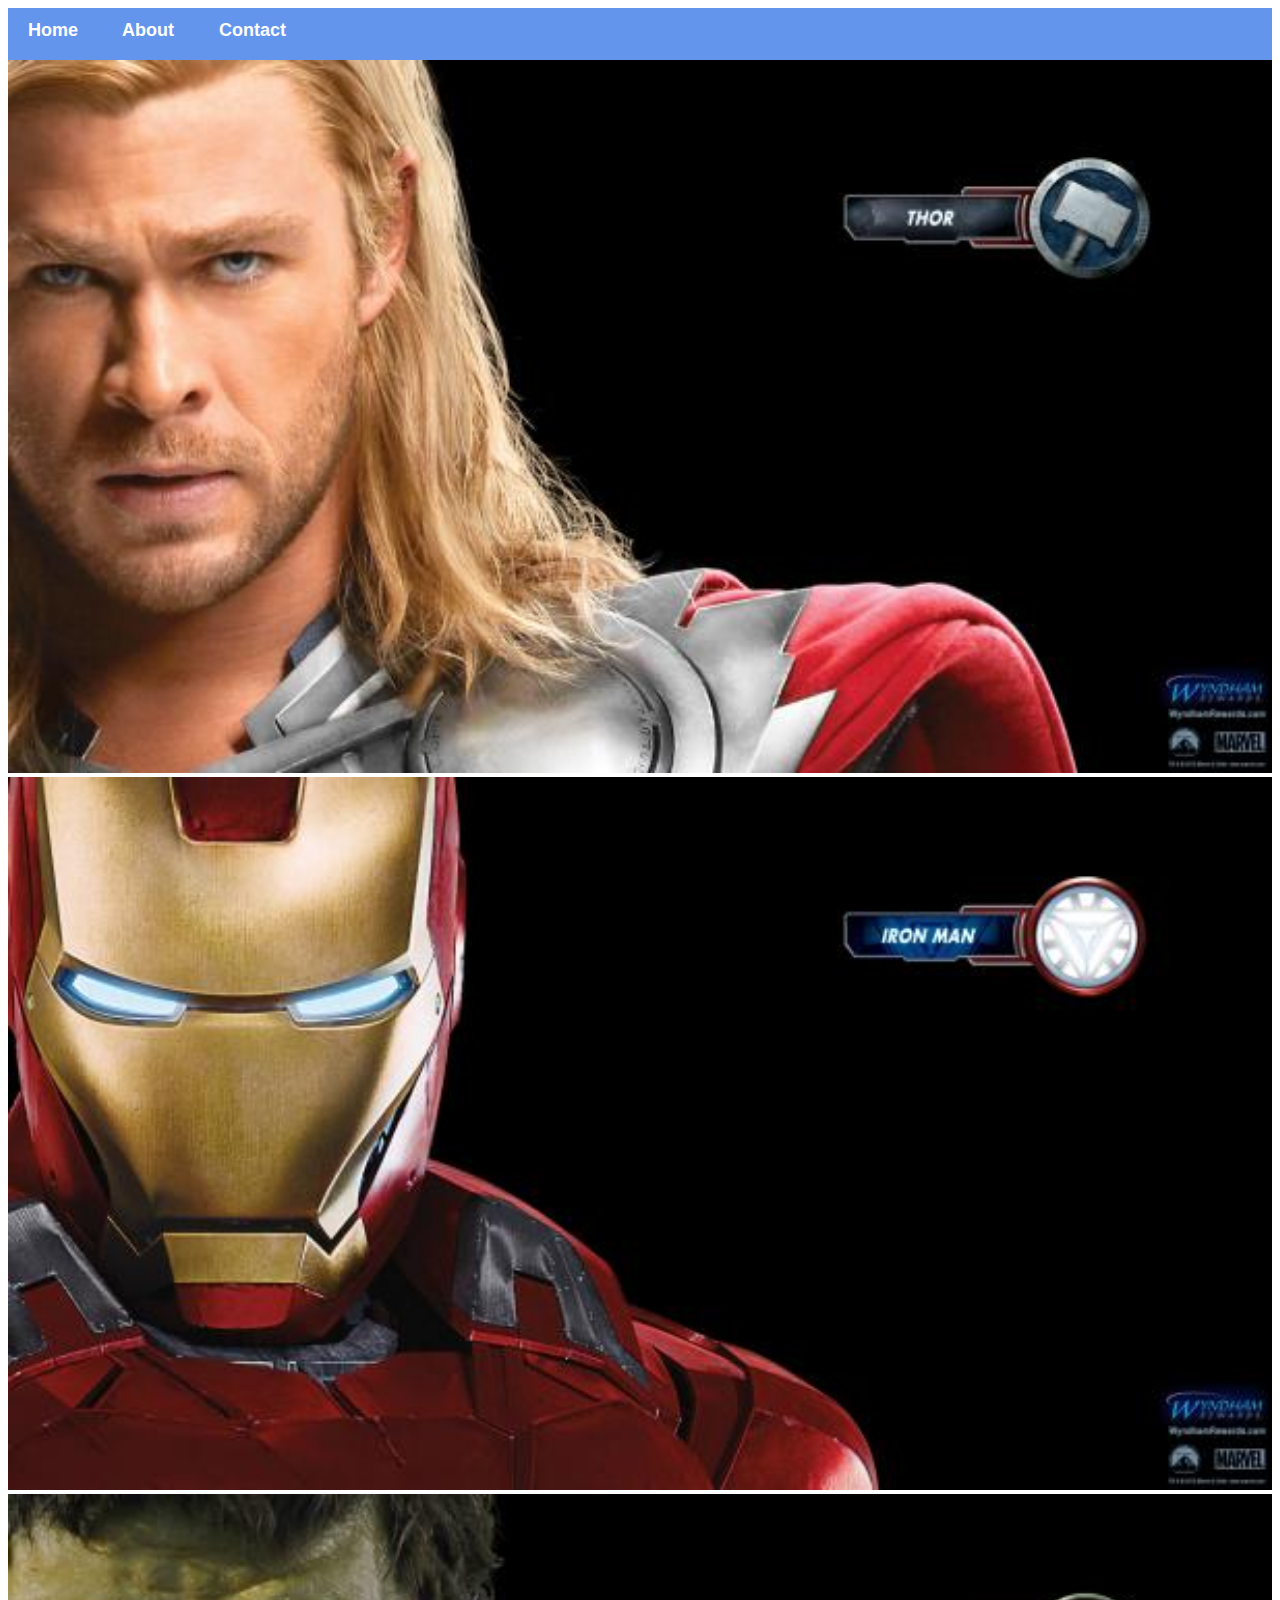
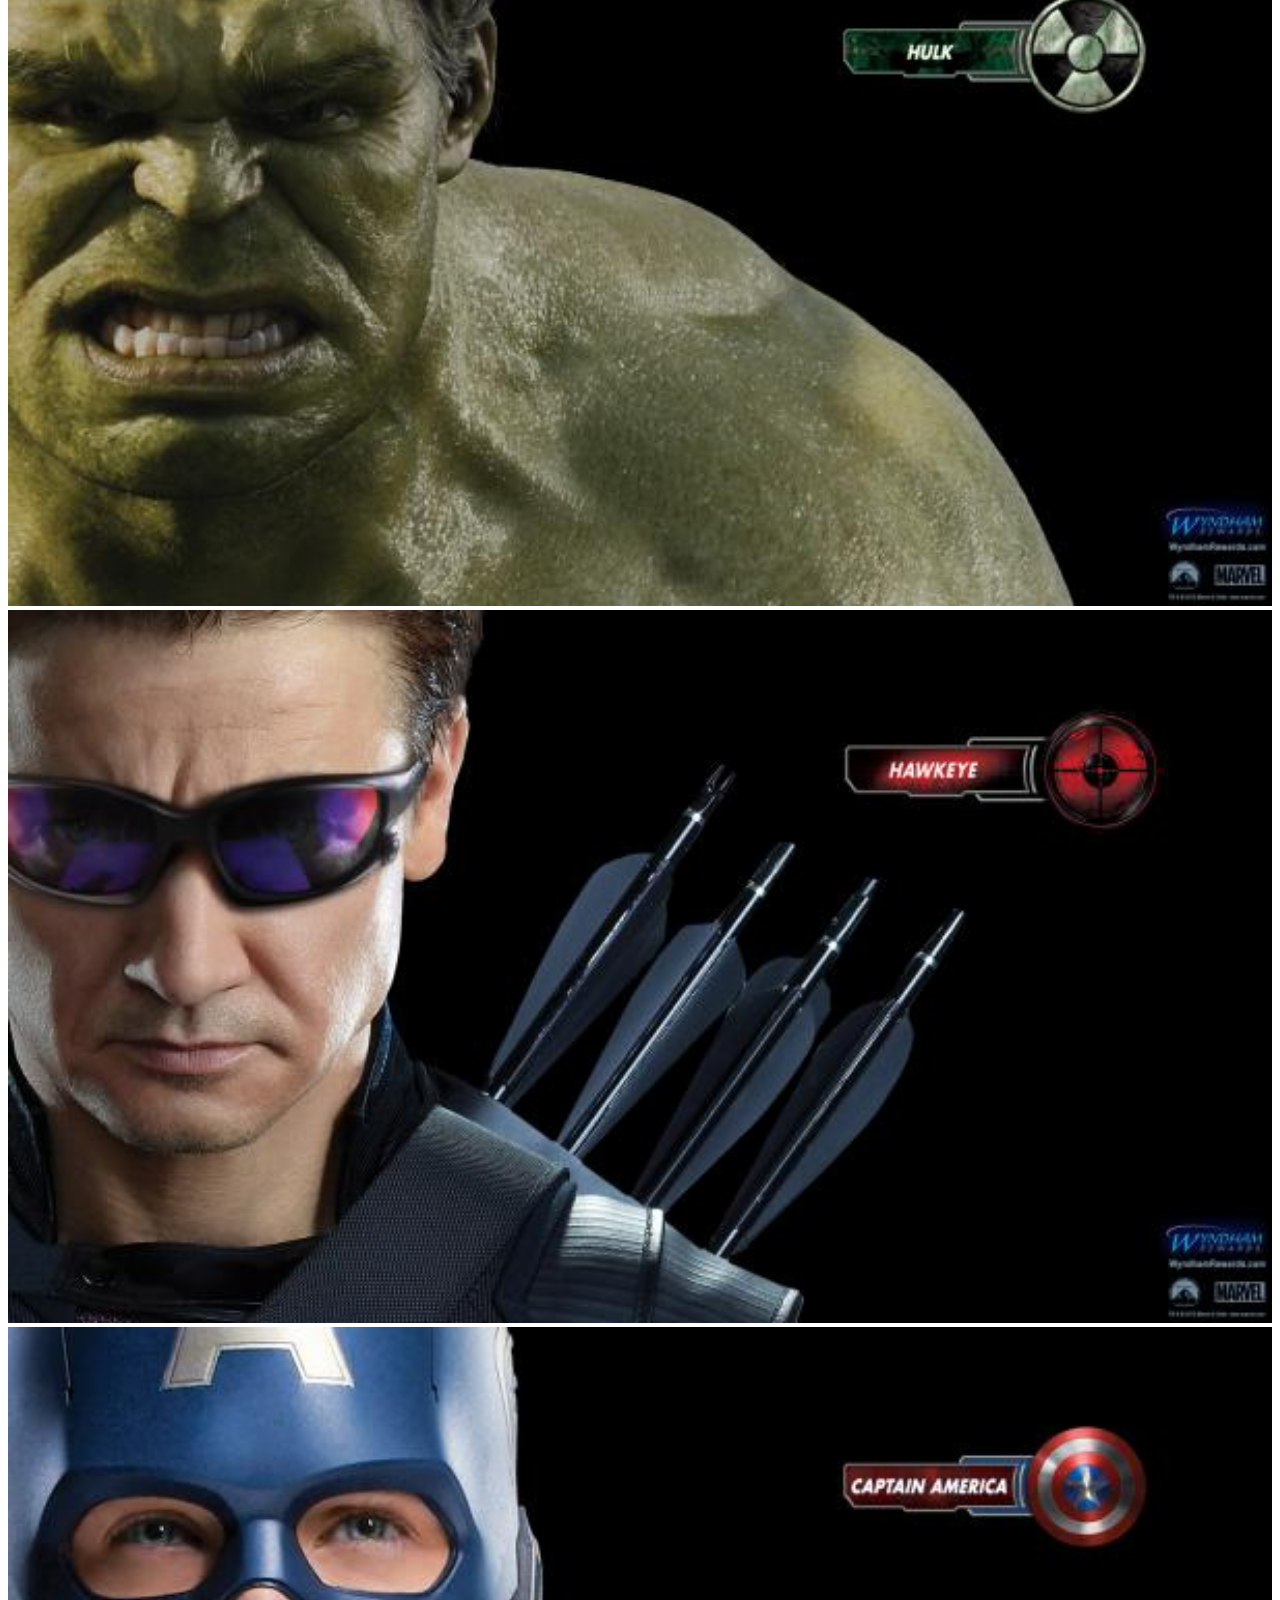
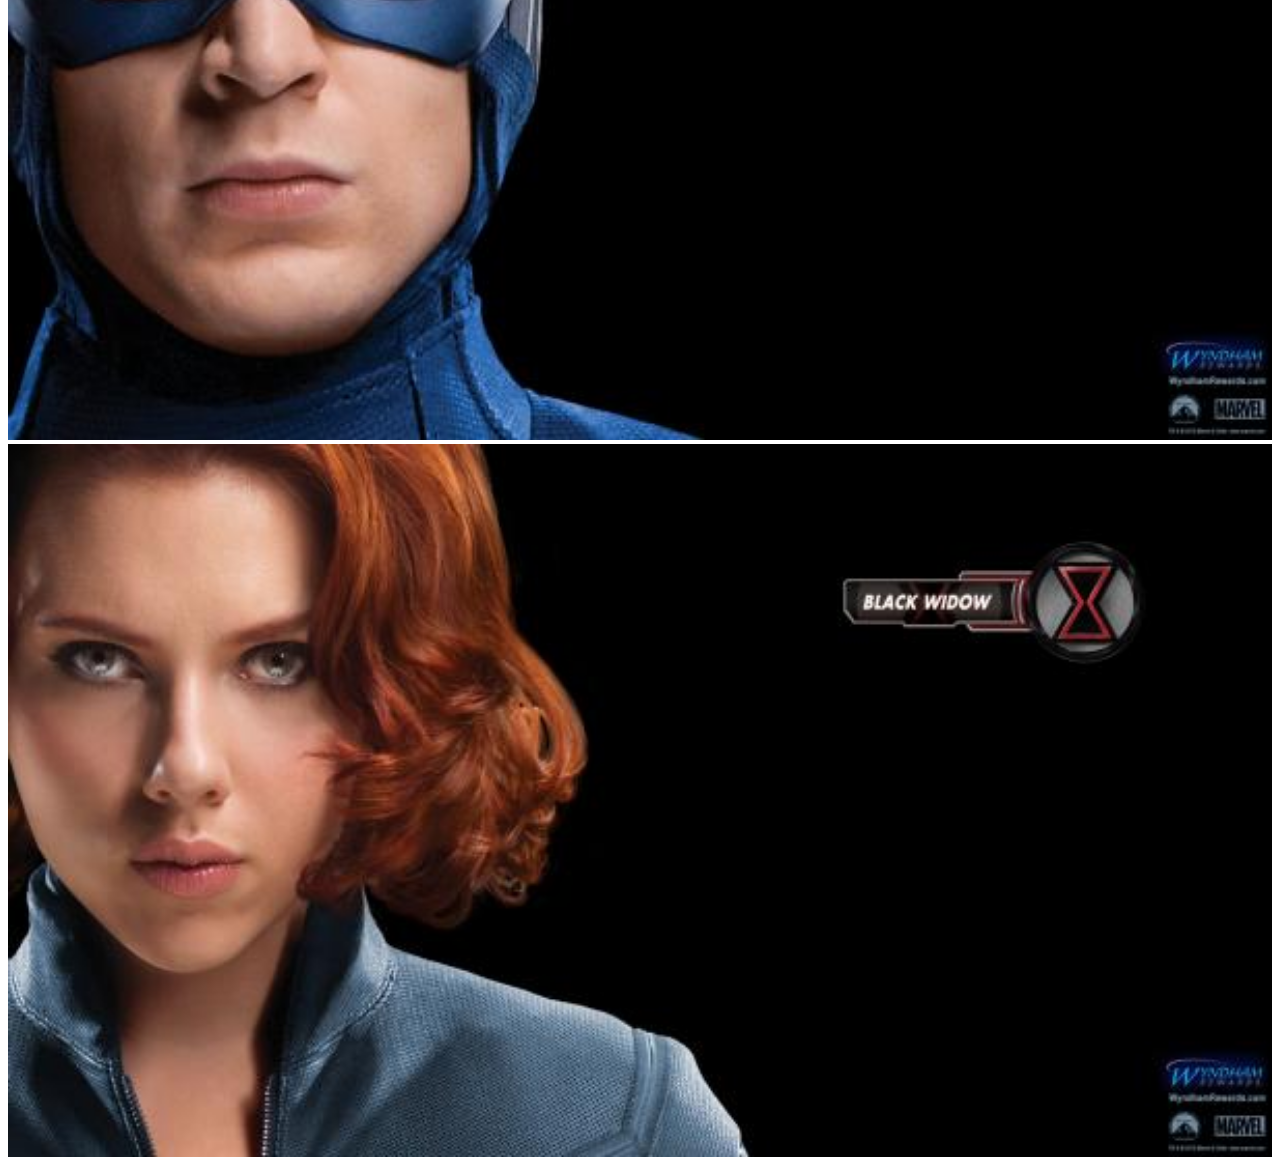
<file: index.html>
<!DOCTYPE html>
<html>
<head>
    <link rel="stylesheet" href="style.css">
   <body>
       <div id="menu">
       <a href="#">Home</a>
        <a href="about.html">About </a>
        <a href="contact.html">Contact</a>
       </div>
       <div class="gallery">
          <a href="avenger-1.html"> <img src="images/avengers_01.jpg"/></a>
           <a href="avenger-2.html"><img src="images/avengers_02.jpg"/></a>
           <a href="avenger-3.html"><img src="images/avengers_03.jpg"/></a>
           <a href="avenger-4.html"><img src="images/avengers_04.jpg"/></a>
           <a href="avenger-5.html"><img src="images/avengers_05.jpg"/></a>
           <a href="avenger-6.html"><img src="images/avengers_06.jpg"/></a>
       </div>
    </body> 
    </head>
</html>
</file>
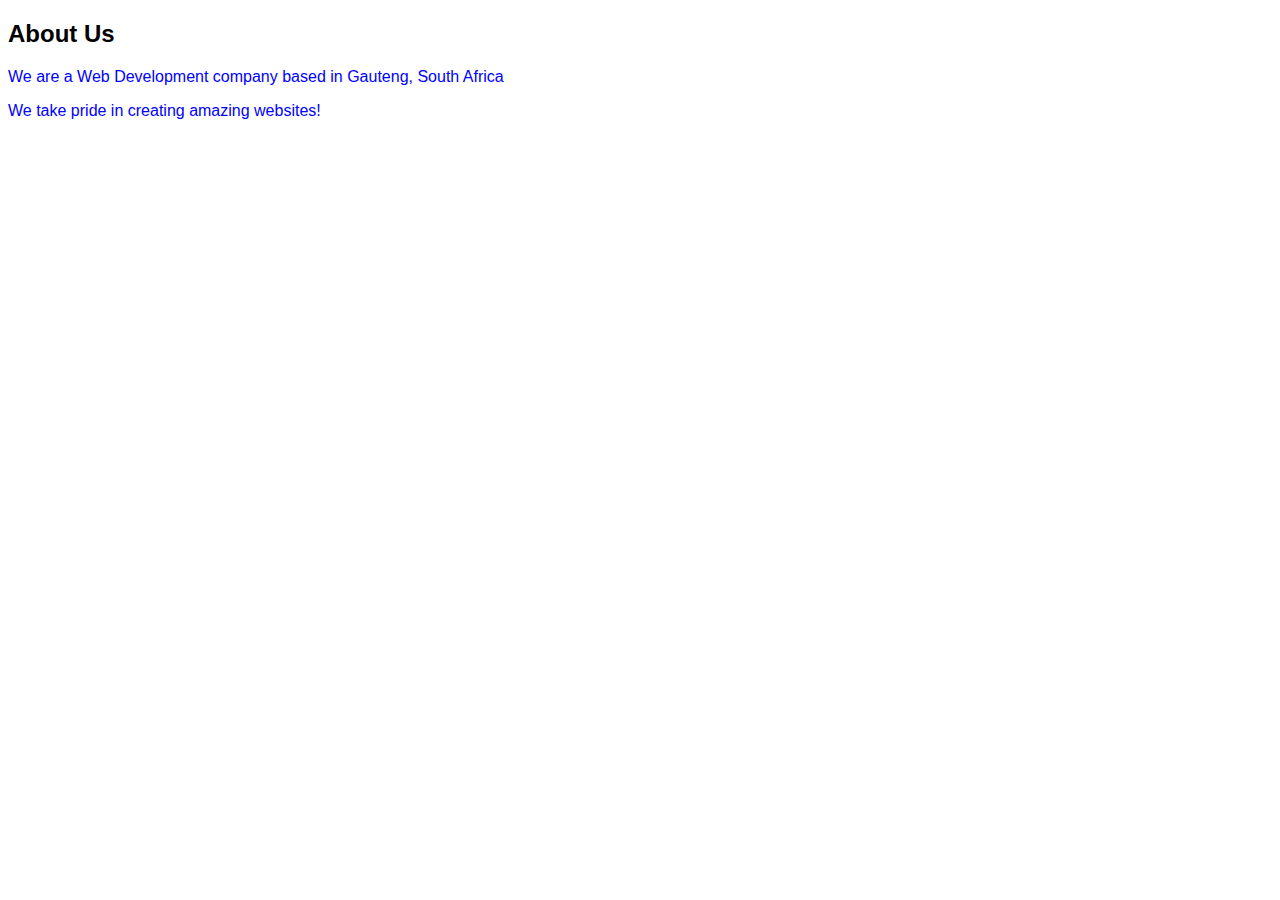
<file: about.html>
<!DOCTYPE html>
<html>
<head>
    <link rel="stylesheet" href="style.css">
   <body>
       <h2>About Us</h2>
    <p>We are a Web Development company based in Gauteng, South Africa</p>
     <p>We take pride in creating amazing websites!</p> 
    </body> 
    </head>
</html>
</file>
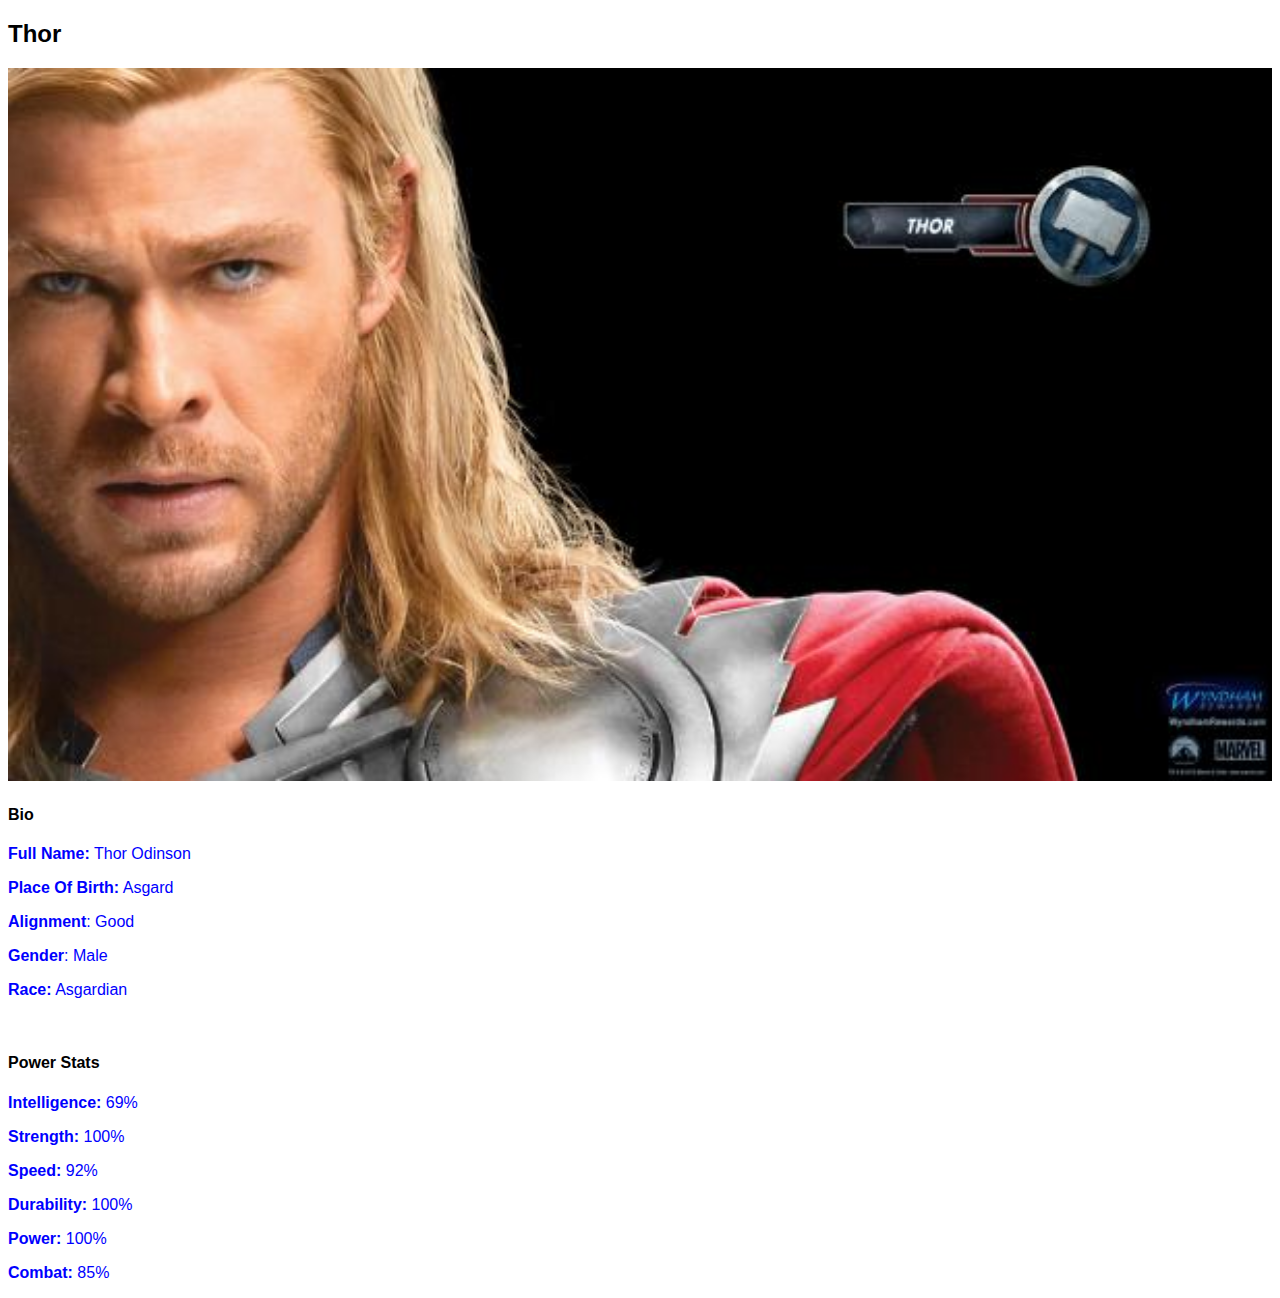
<file: avenger-1.html>
<!DOCTYPE html>
<html>
<head>
    <link rel="stylesheet" href="style.css">
   <body>
       <h2>Thor</h2>
       <div class="gallery">
           <img src="images/avengers_01.jpg"/>
       </div>
       <h4>Bio</h4>
        <p><b>Full Name:</b> Thor Odinson</p> 
          <p><b>Place Of Birth:</b> Asgard</p> 
          <p><b>Alignment</b>: Good</p> 
          <p><b>Gender</b>: Male</p>
          <p><b>Race:</b> Asgardian</p> 
          <br/>
          <h4>Power Stats</h4>
          <p><b>Intelligence:</b> 69%</p>
          <p><b>Strength:</b> 100%</p>
          <p><b>Speed:</b> 92%</p>
          <p><b>Durability:</b> 100%</p>
          <p><b>Power:</b> 100%</p>
          <p><b>Combat:</b> 85%</p> 
    </body> 
    </head>
</html>
</file>
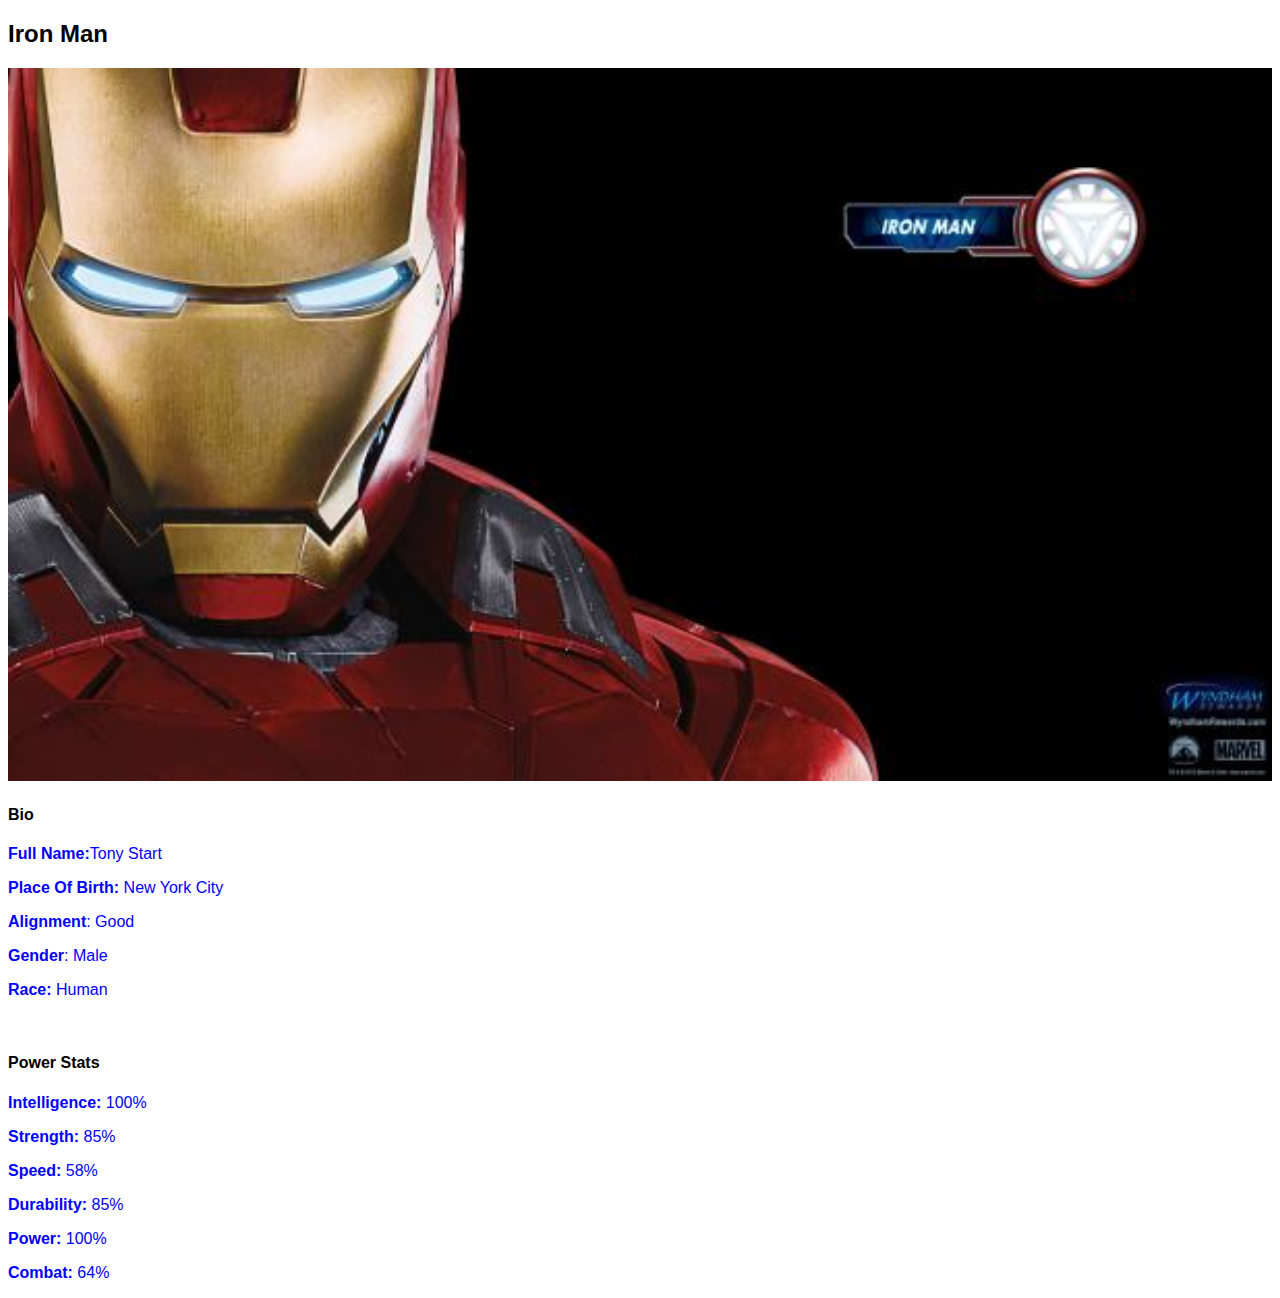
<file: avenger-2.html>
<!DOCTYPE html>
<html>
<head>
    <link rel="stylesheet" href="style.css">
   <body>
       <h2>Iron Man</h2>
       <div class="gallery">
           <img src="images/avengers_02.jpg"/>
       </div>
       <h4>Bio</h4>
        <p><b>Full Name:</b>Tony Start </p> 
          <p><b>Place Of Birth:</b> New York City</p> 
          <p><b>Alignment</b>: Good</p> 
          <p><b>Gender</b>: Male</p>
          <p><b>Race:</b> Human</p> 
          <br/>
          <h4>Power Stats</h4>
          <p><b>Intelligence:</b> 100%</p>
          <p><b>Strength:</b> 85%</p>
          <p><b>Speed:</b> 58%</p>
          <p><b>Durability:</b> 85%</p>
          <p><b>Power:</b> 100%</p>
          <p><b>Combat:</b> 64%</p> 
    </body> 
    </head>
</html>
</file>
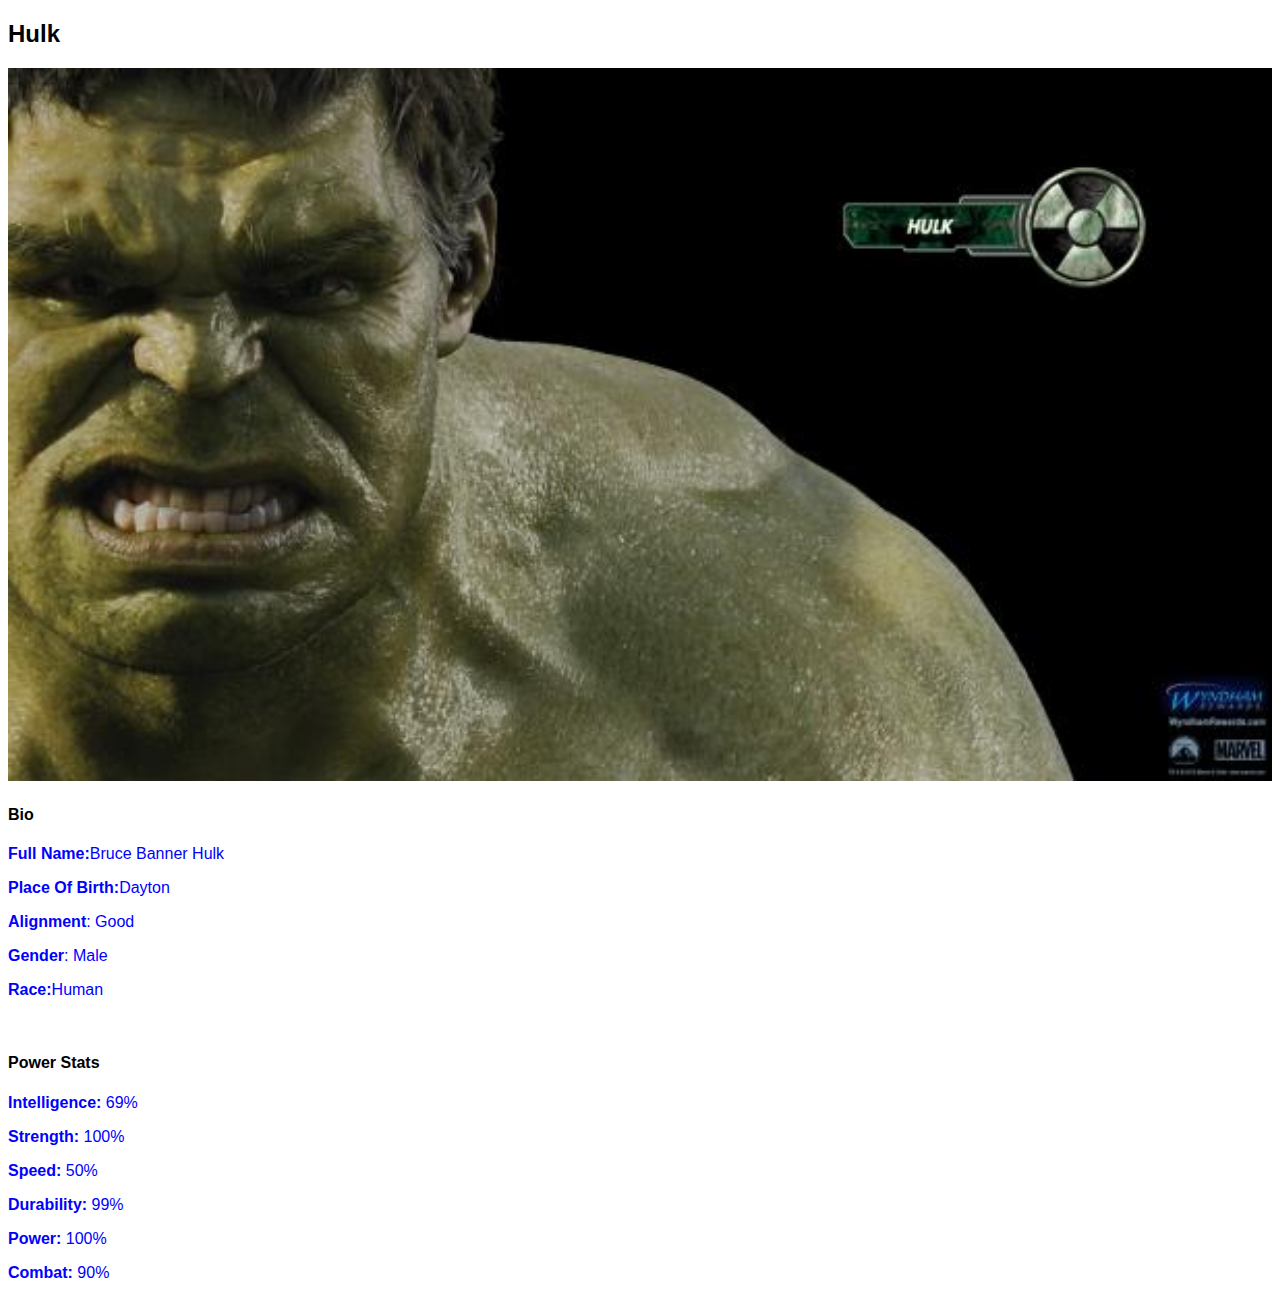
<file: avenger-3.html>
<!DOCTYPE html>
<html>
<head>
    <link rel="stylesheet" href="style.css">
   <body>
       <h2>Hulk</h2>
       <div class="gallery">
           <img src="images/avengers_03.jpg"/>
       </div>
       <h4>Bio</h4>
        <p><b>Full Name:</b>Bruce Banner Hulk</p> 
          <p><b>Place Of Birth:</b>Dayton </p> 
          <p><b>Alignment</b>: Good</p> 
          <p><b>Gender</b>: Male</p>
       <p><b>Race:</b>Human</p> 
          <br/>
          <h4>Power Stats</h4>
          <p><b>Intelligence:</b> 69%</p>
          <p><b>Strength:</b> 100%</p>
          <p><b>Speed:</b> 50%</p>
          <p><b>Durability:</b> 99%</p>
          <p><b>Power:</b> 100%</p>
          <p><b>Combat:</b> 90%</p> 
    </body> 
    </head>
</html>
</file>
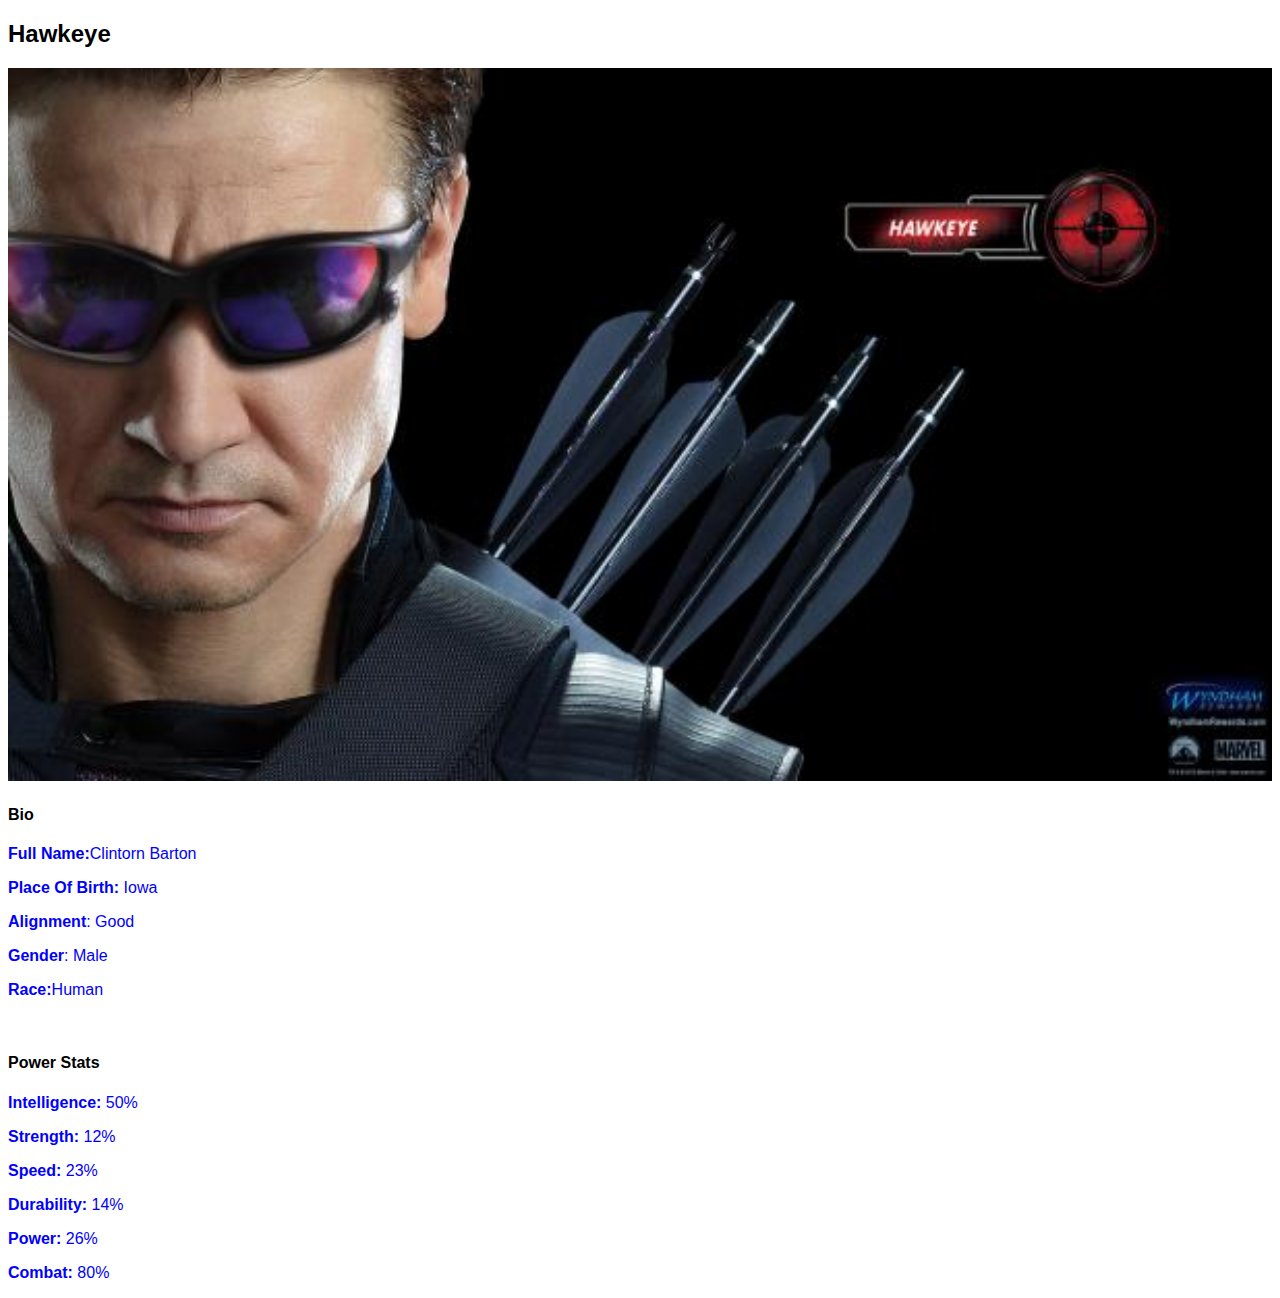
<file: avenger-4.html>
<!DOCTYPE html>
<html>
<head>
    <link rel="stylesheet" href="style.css">
   <body>
       <h2>Hawkeye</h2>
       <div class="gallery">
           <img src="images/avengers_04.jpg"/>
       </div>
       <h4>Bio</h4>
         <p><b>Full Name:</b>Clintorn Barton</p> 
          <p><b>Place Of Birth:</b> Iowa</p> 
          <p><b>Alignment</b>: Good</p> 
          <p><b>Gender</b>: Male</p>
          <p><b>Race:</b>Human</p> 
          <br/>
          <h4>Power Stats</h4>
          <p><b>Intelligence:</b> 50%</p>
          <p><b>Strength:</b> 12%</p>
          <p><b>Speed:</b> 23%</p>
          <p><b>Durability:</b> 14%</p>
          <p><b>Power:</b> 26%</p>
          <p><b>Combat:</b> 80%</p> 
    </body> 
    </head>
</html>
</file>
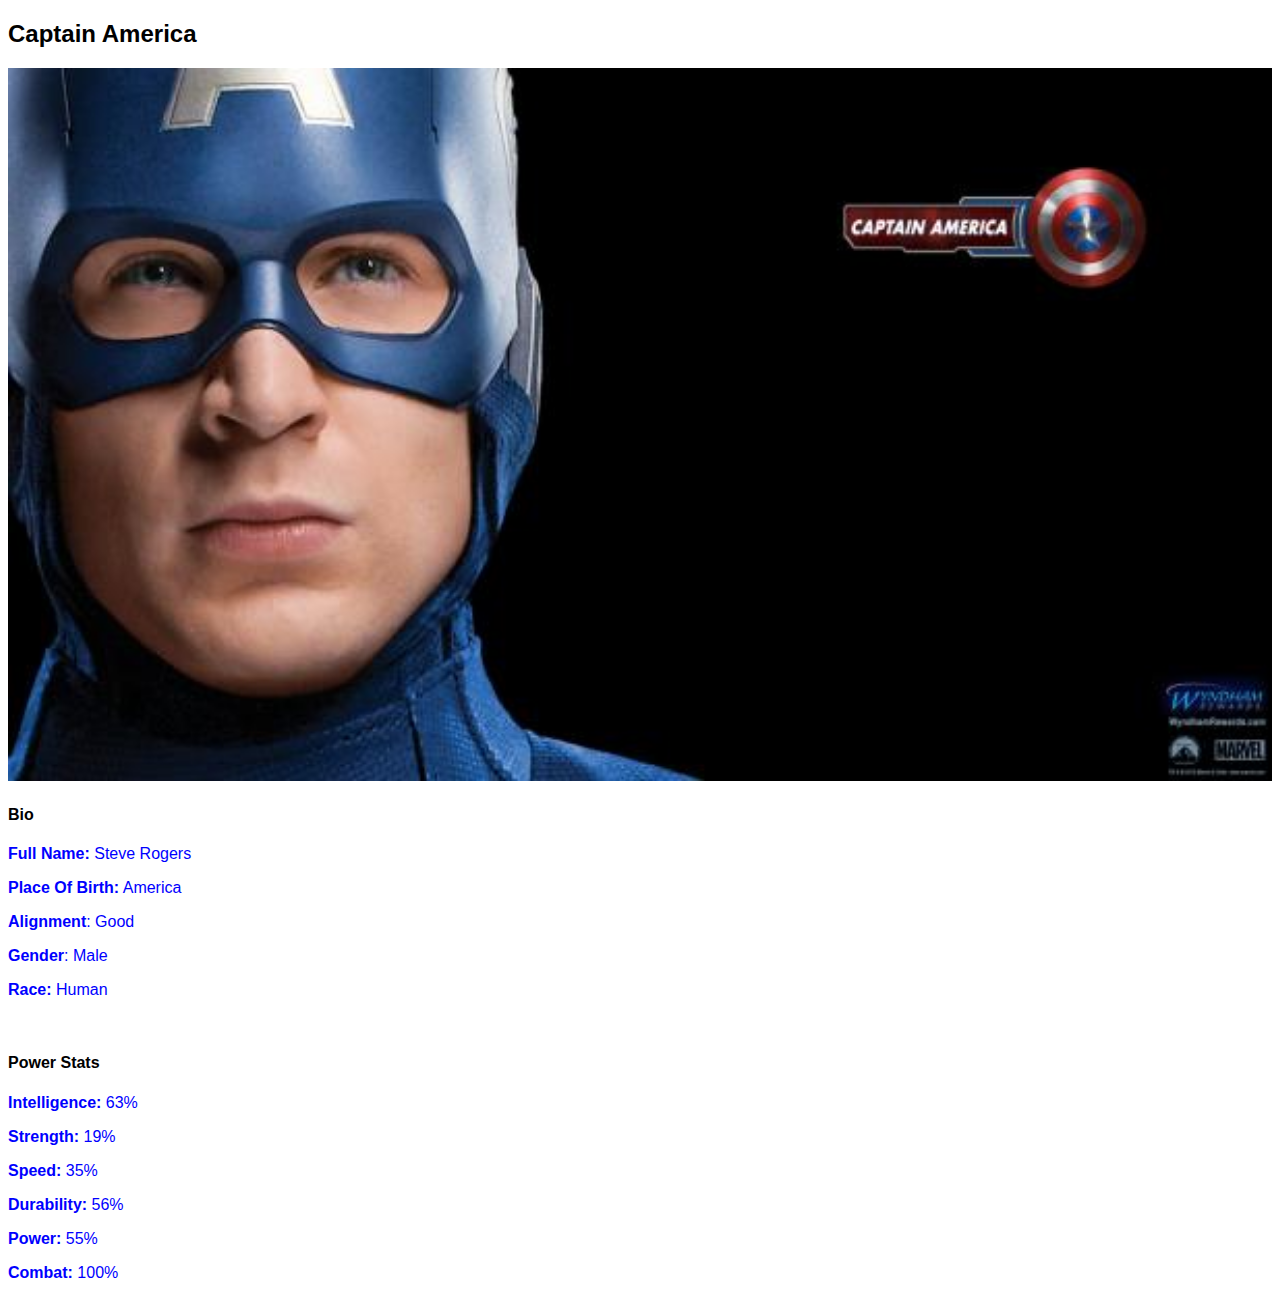
<file: avenger-5.html>
<!DOCTYPE html>
<html>
<head>
    <link rel="stylesheet" href="style.css">
   <body>
       <h2>Captain America</h2>
       <div class="gallery">
           <img src="images/avengers_05.jpg"/>
       </div>
       <h4>Bio</h4>
        <p><b>Full Name:</b> Steve Rogers</p> 
          <p><b>Place Of Birth:</b> America</p> 
          <p><b>Alignment</b>: Good</p> 
          <p><b>Gender</b>: Male</p>
          <p><b>Race:</b> Human</p> 
          <br/>
          <h4>Power Stats</h4>
          <p><b>Intelligence:</b> 63%</p>
          <p><b>Strength:</b> 19%</p>
          <p><b>Speed:</b> 35%</p>
          <p><b>Durability:</b> 56%</p>
          <p><b>Power:</b> 55%</p>
          <p><b>Combat:</b> 100%</p> 
    </body> 
    </head>
</html>
</file>
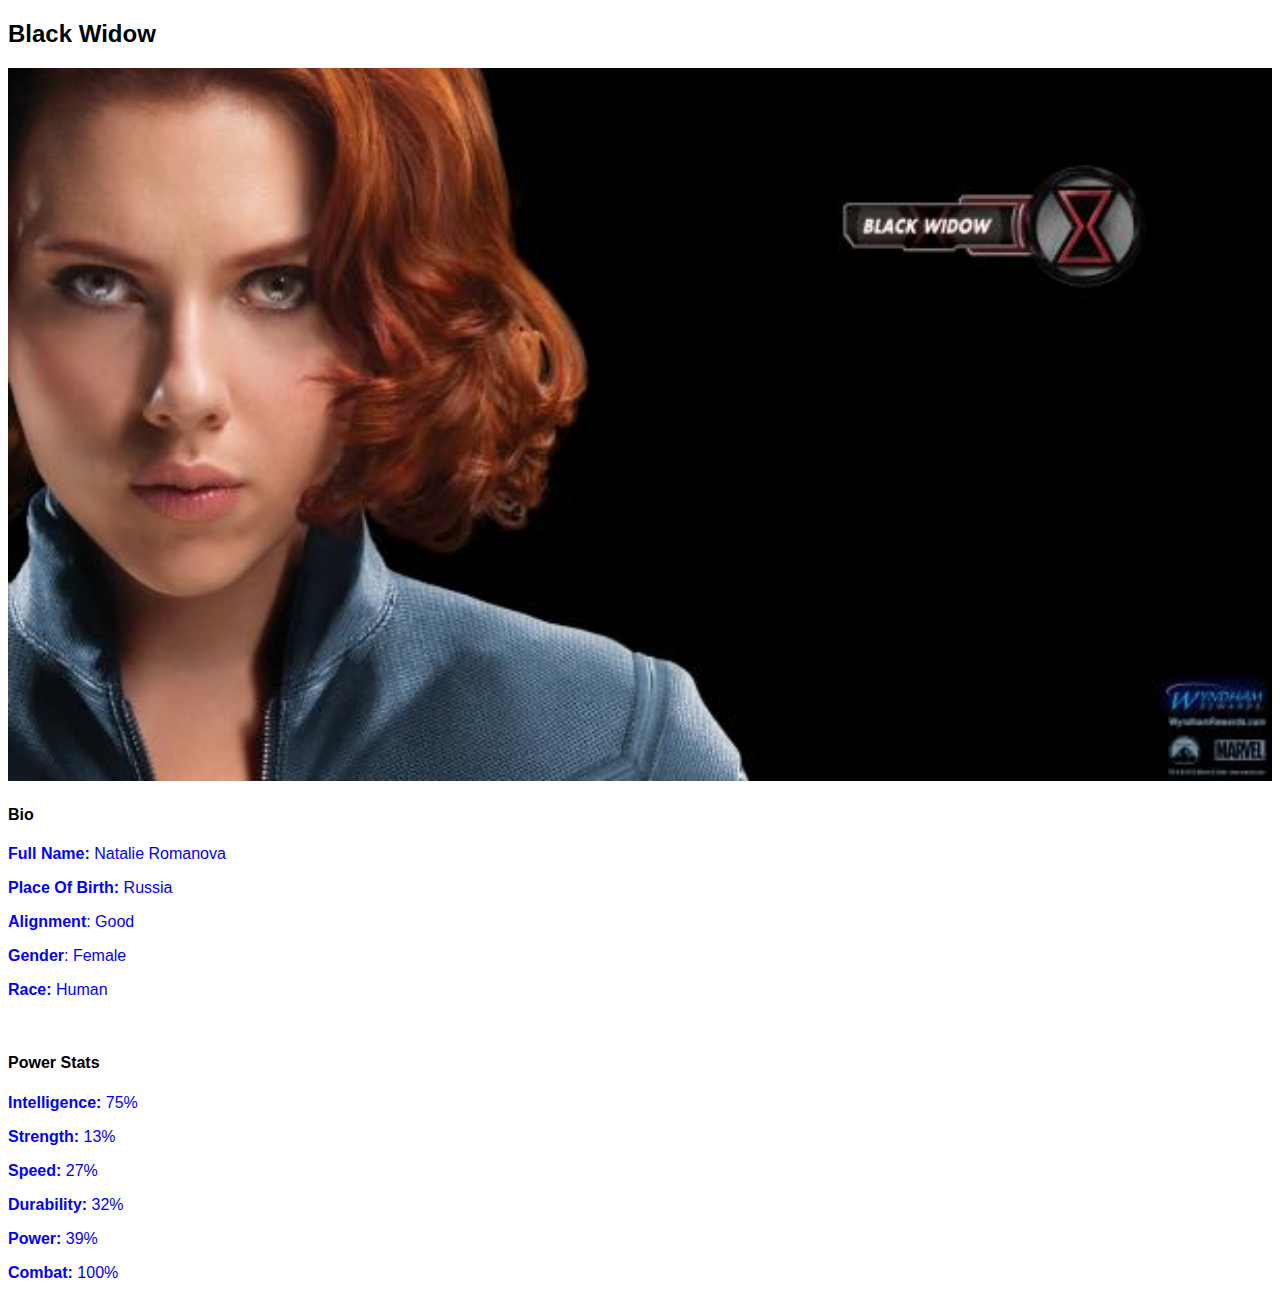
<file: avenger-6.html>
<!DOCTYPE html>
<html>
<head>
    <link rel="stylesheet" href="style.css">
   <body>
       <h2>Black Widow</h2>
       <div class="gallery">
           <img src="images/avengers_06.jpg"/>
       </div>
       <h4>Bio</h4>
        <p><b>Full Name:</b> Natalie Romanova</p> 
          <p><b>Place Of Birth:</b> Russia</p> 
          <p><b>Alignment</b>: Good</p> 
          <p><b>Gender</b>: Female</p>
          <p><b>Race:</b> Human</p> 
          <br/>
          <h4>Power Stats</h4>
          <p><b>Intelligence:</b> 75%</p>
          <p><b>Strength:</b> 13%</p>
          <p><b>Speed:</b> 27%</p>
          <p><b>Durability:</b> 32%</p>
          <p><b>Power:</b> 39%</p>
          <p><b>Combat:</b> 100%</p> 
    </body> 
    </head>
</html>
</file>
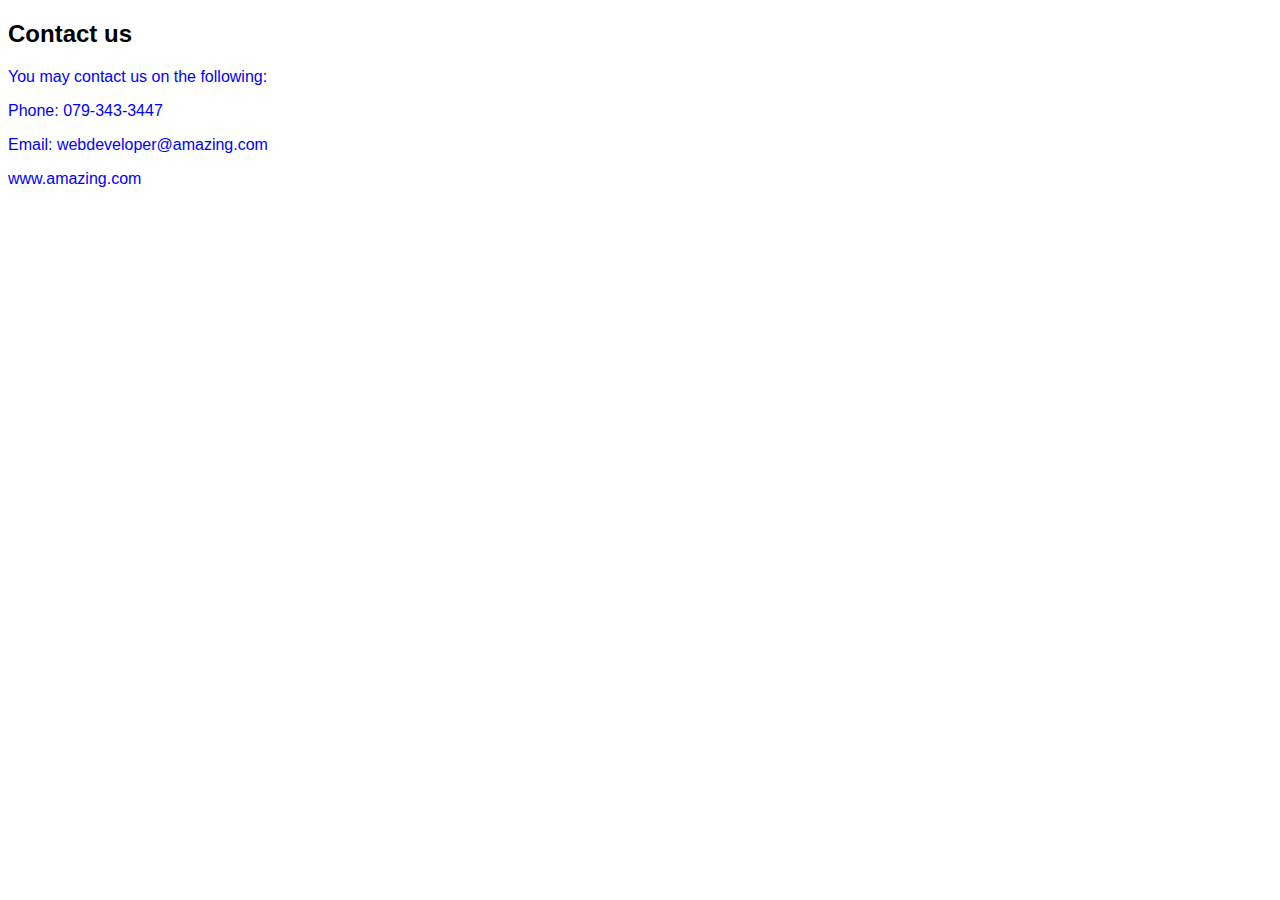
<file: contact.html>
<!DOCTYPE html>
<html>
<head>
    <link rel="stylesheet" href="style.css">
   <body>
       <h2>Contact us</h2>
    <p>You may contact us on the following:</p>
     <p>Phone: 079-343-3447</p>
       <p>Email: webdeveloper@amazing.com</p>
       <p>www.amazing.com</p>
    </body> 
    </head>
</html>
</file>
<file: style.css>
.gallery img{
    width: 100%;
}
h2{
    color: black;
    font-family: Helvetica, sans-serif;
}
p{
    color: blue;
    font-family: sans-serif;
}
h4{
    color: black;
    font-family: Helvetica, sans-serif;
}
#menu{
    width: 100%;
    height: 40px;
    background-color: cornflowerblue;
    padding-top: 12px;
}
#menu a{
    color: white;
    font-family: Helvitica, sans-serif;
    font-size: 18px;
    text-decoration: none;
    font-weight: 800;
    
    padding-left: 20px;
    padding-right: 20px;
}

#menu a:hover{
    color:#5077bd
}
</file>
